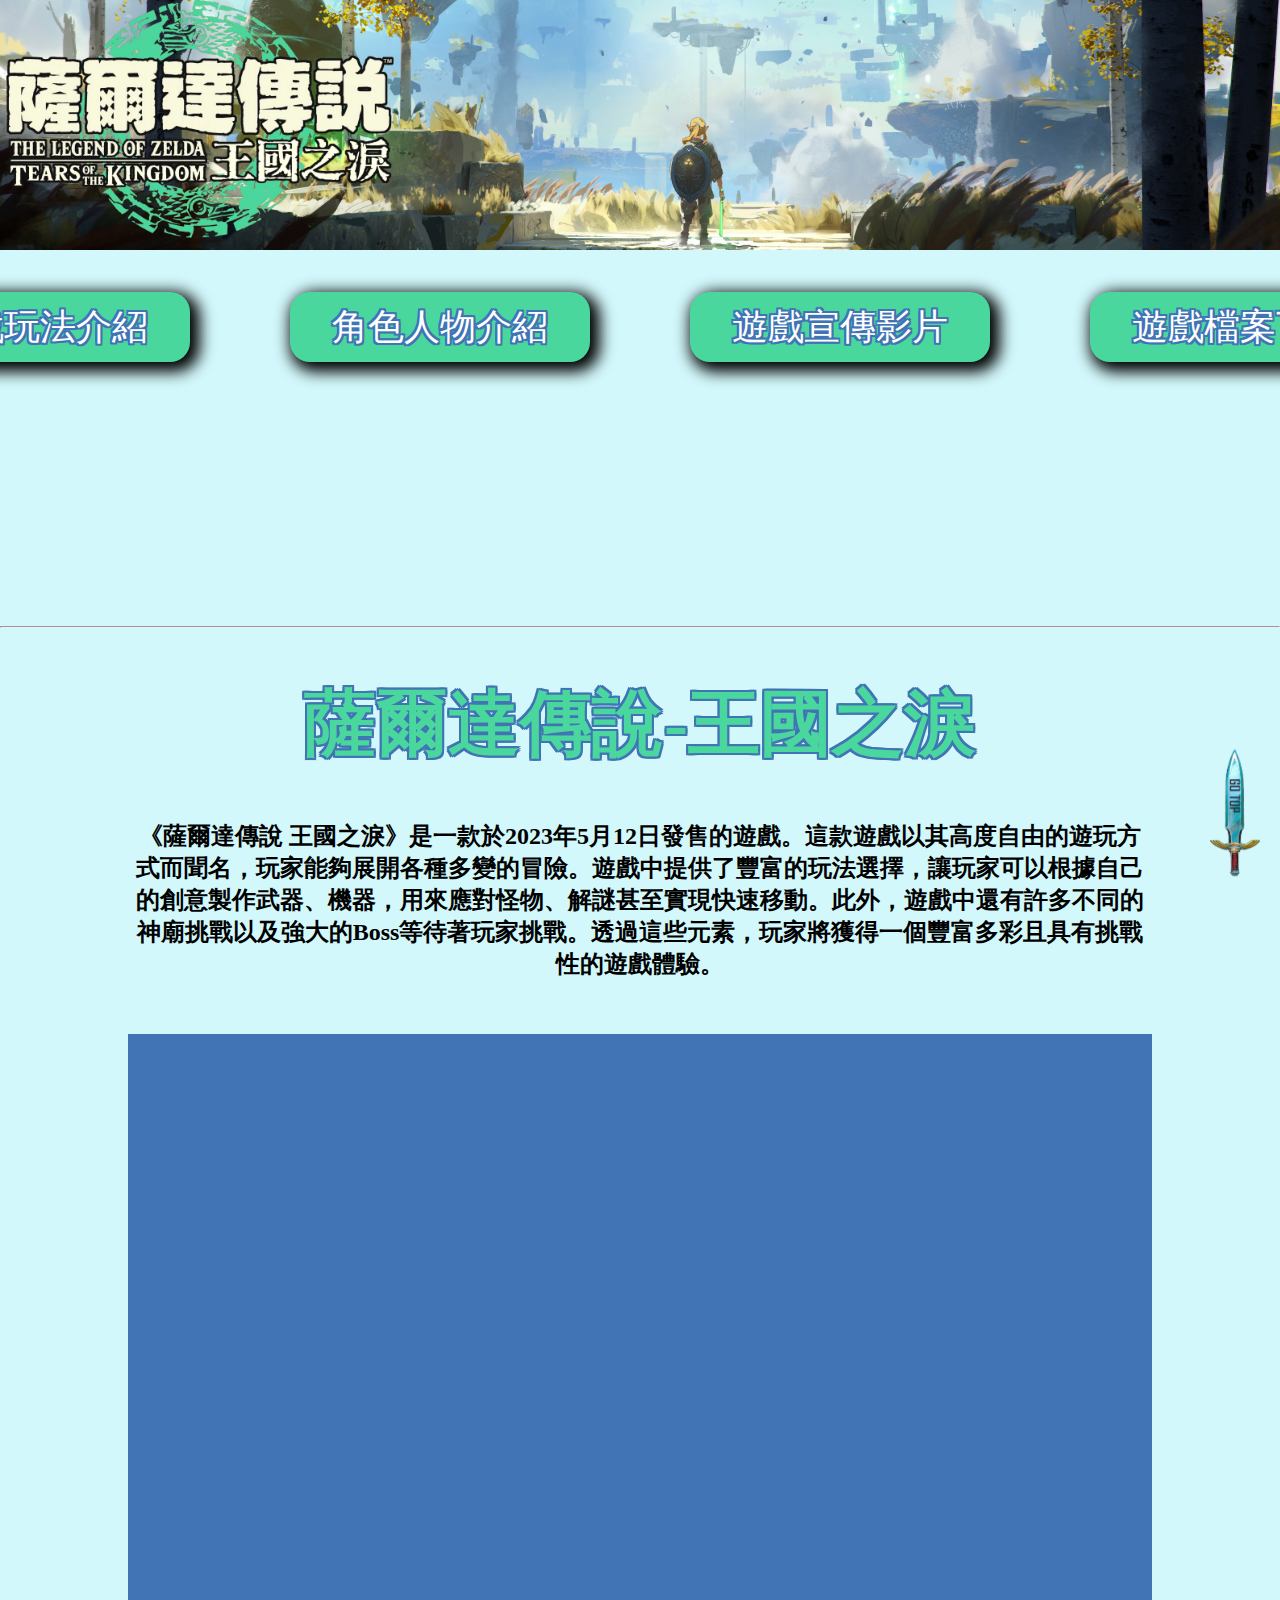
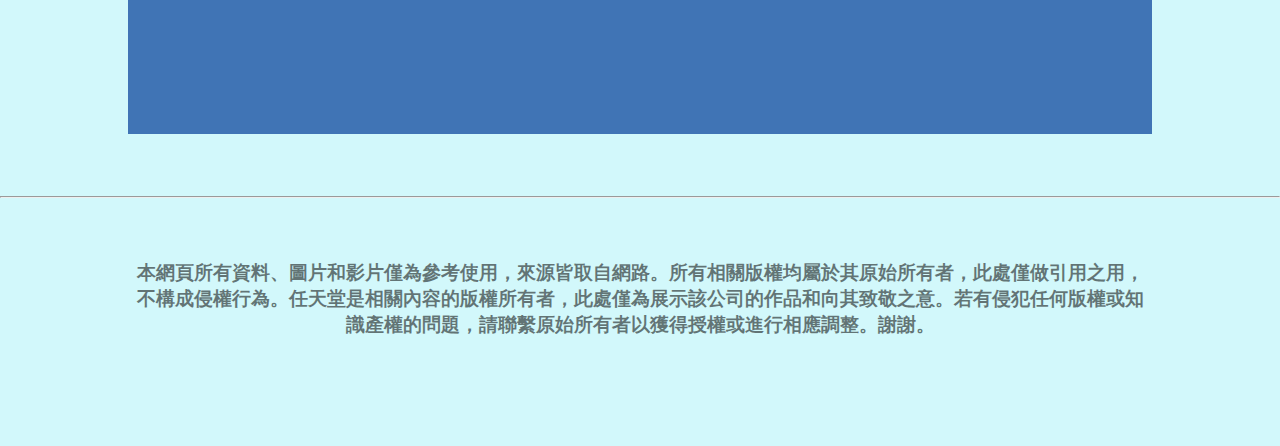
<file: index.html>
<!DOCTYPE html>
<html lang="en">

<head>
    <meta charset="UTF-8">
    <title>薩爾達傳說-王國之淚</title>
    <!-- <link rel="stylesheet" href="./_css/bootstrap.css"> -->
    <link rel="stylesheet" href="./css/allcss.css">
    <!-- <script src="./_js/bootstrap.bundle.js"></script> -->
    <style>
        body {
            background-color: rgba(149, 239, 245, 0.425);
            margin: 0px;
        }

        div>h1 {
            text-align: center;
            font-size: 72px;
            color: rgb(74, 215, 158);
            text-shadow: 2px 2px 0 #4074b5, 2px -2px 0 #4074b5, -2px 2px 0 #4074b5, -2px -2px 0 #4074b5, 2px 0px 0 #4074b5, 0px 2px 0 #4074b5, -2px 0px 0 #4074b5, 0px -2px 0 #4074b5;
        }

        iframe {
            width: 80%;
            height: 700px;
            display: block;
            margin: 0 auto;
            background-color: #4074b5;
        }

        .game-description {
            width: 80%;
            margin: 0 auto;
            text-align: center;
        }

        .game-description h2 {
            margin: 0;
        }

        .msg {
            width: 80%;
            margin: 0 auto;
            text-align: center;
            color: #00000088;
        }

        .msg h3 {
            margin: 0;
        }
    </style>

</head>

<body>
    <div id="top">
        <a href="./index.html" class="me-auto">
            <div id="index"><img src="./img/TotK_TCH_Logo.png" id="indexLogo">
        </a>
    </div>
    <div class="btn-container">
        <a href="./play.html" onmouseover="showImage(1)" onmouseout="hideImage(1)">
            <p class="btnTop">遊戲玩法介紹</p>
        </a>
        <a href="./gameNpc.html" onmouseover="showImage(2)" onmouseout="hideImage(2)">
            <p class="btnTop">角色人物介紹</p>
        </a>
        <a href="./movie.html" onmouseover="showImage(3)" onmouseout="hideImage(3)">
            <p class="btnTop">遊戲宣傳影片</p>
        </a>
        <a href="./download.html" onmouseover="showImage(4)" onmouseout="hideImage(4)">
            <p class="btnTop">遊戲檔案下載</p>
        </a>
    </div>

    <div class="btn-container">
        <img src="./img/3299_cover_image_app.png" class="btnImg1">
        <img src="./img/3299_cover_image_app.png" class="btnImg2">
        <img src="./img/3299_cover_image_app.png" class="btnImg3">
        <img src="./img/3299_cover_image_app.png" class="btnImg4">
    </div>

    <script>
        function showImage(index) {
            var imageElement = document.querySelector('.btnImg' + index);
            imageElement.style.visibility = 'visible';
        }

        function hideImage(index) {
            var imageElement = document.querySelector('.btnImg' + index);
            imageElement.style.visibility = 'hidden';
        }
    </script>
    <hr>
    <div>
        <h1>薩爾達傳說-王國之淚</h1>
    </div>
    <div class="game-description">
        <h2>《薩爾達傳說
            王國之淚》是一款於2023年5月12日發售的遊戲。這款遊戲以其高度自由的遊玩方式而聞名，玩家能夠展開各種多變的冒險。遊戲中提供了豐富的玩法選擇，讓玩家可以根據自己的創意製作武器、機器，用來應對怪物、解謎甚至實現快速移動。此外，遊戲中還有許多不同的神廟挑戰以及強大的Boss等待著玩家挑戰。透過這些元素，玩家將獲得一個豐富多彩且具有挑戰性的遊戲體驗。
        </h2>
    </div>
    <br><br><br>
    <iframe src="https://www.youtube.com/embed/Y62rvwd0uA4" title="《薩爾達傳說 王國之淚》介紹影片" frameborder="0"
        allow="accelerometer; autoplay; clipboard-write; encrypted-media; gyroscope; picture-in-picture; web-share"
        allowfullscreen></iframe>

    <br><br><br>
    <hr>
    <br><br><br>
    <div class="msg">
        <h3>本網頁所有資料、圖片和影片僅為參考使用，來源皆取自網路。所有相關版權均屬於其原始所有者，此處僅做引用之用，不構成侵權行為。任天堂是相關內容的版權所有者，此處僅為展示該公司的作品和向其致敬之意。若有侵犯任何版權或知識產權的問題，請聯繫原始所有者以獲得授權或進行相應調整。謝謝。
        </h3>
    </div>
    <br><br><br><br><br><br>
    <a href="./index.html" target="_top">
        <div id="goTop"><img src="./img/ALttP_Master_Sword_Artwork.png" id="imgTop"></div>
    </a>
    




</body>

</html>
</file>
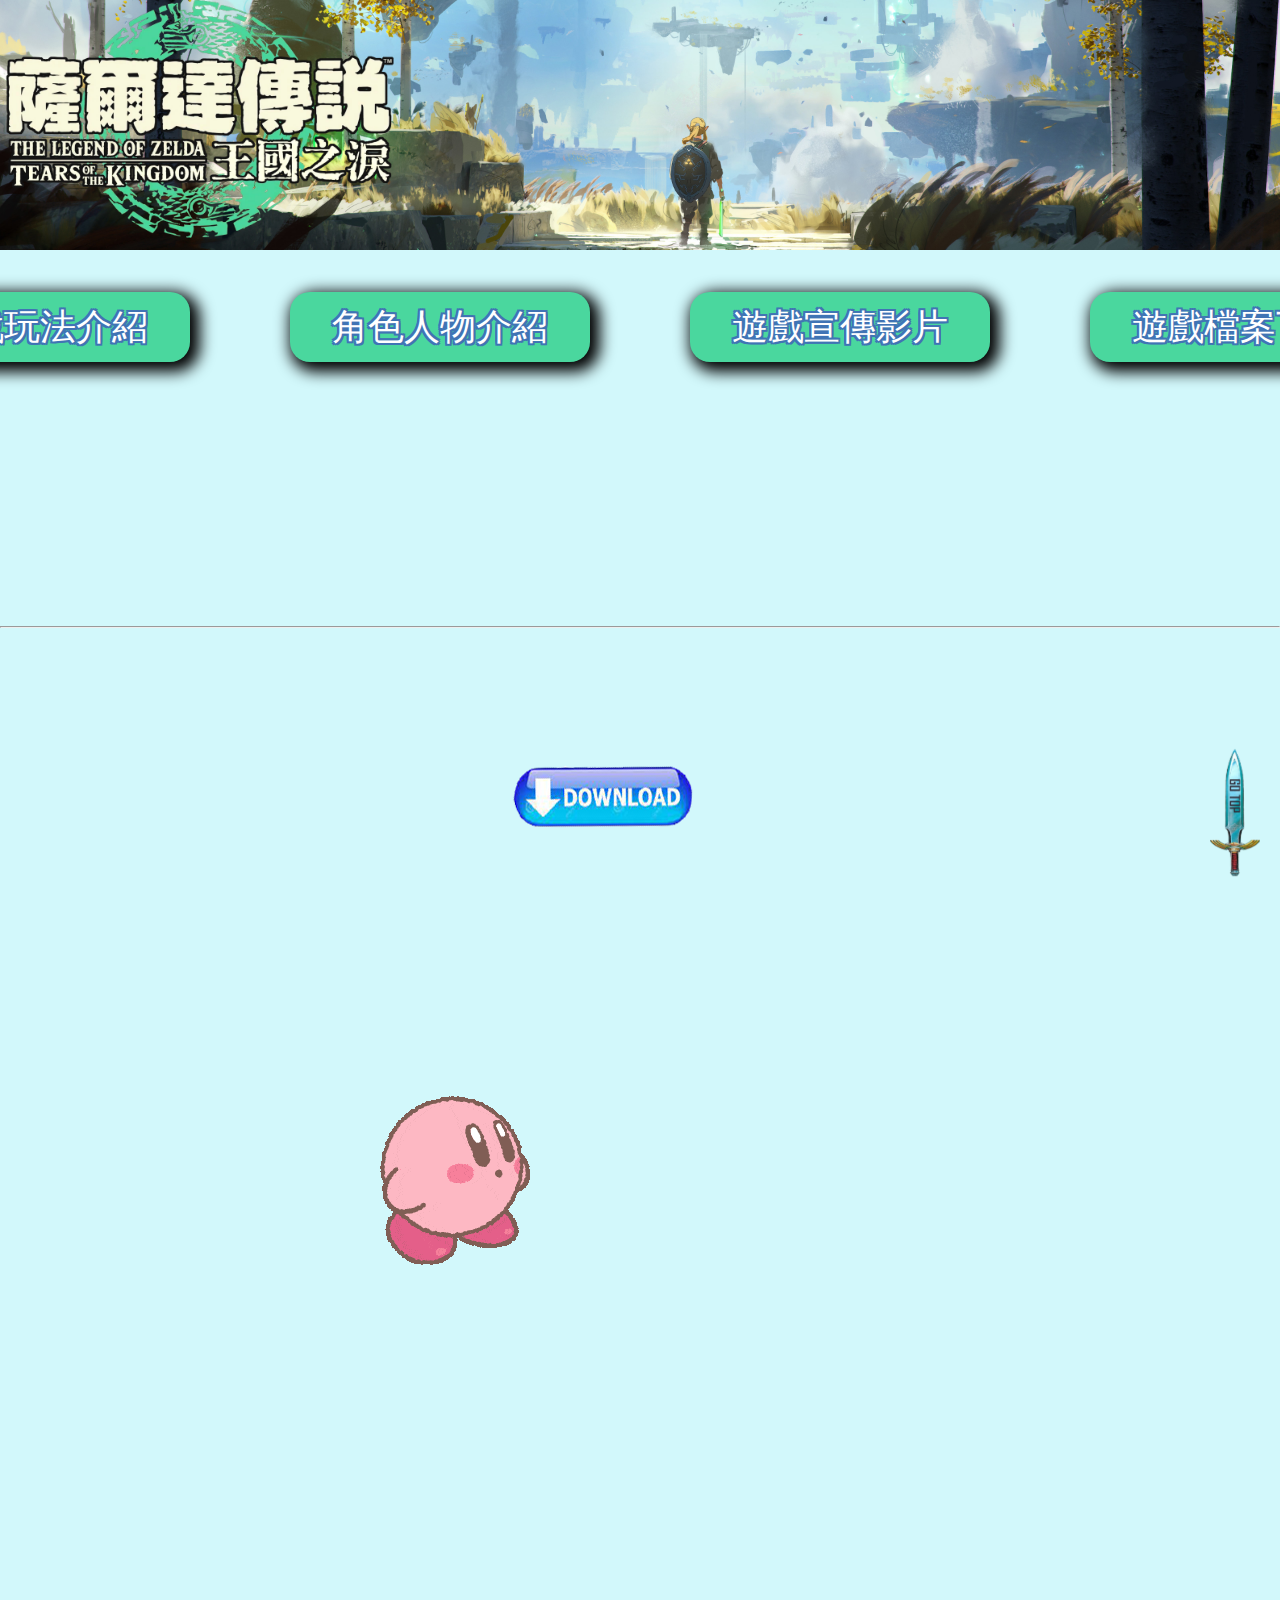
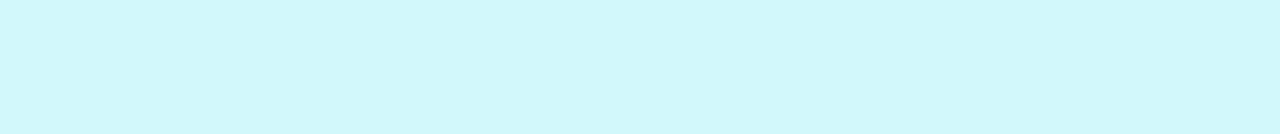
<file: download.html>
<!DOCTYPE html>
<html lang="en">

<head>
    <meta charset="UTF-8">
    <title>遊戲檔案下載</title>
    <!-- <link rel="stylesheet" href="./_css/bootstrap.css"> -->
    <link rel="stylesheet" href="./css/allcss.css">
    <!-- <script src="./_js/bootstrap.bundle.js"></script> -->
    <style>
        body {
            background-color: rgba(149, 239, 245, 0.425);
            margin: 0px;
        }

        h1 {
            text-align: center;
            font-size: 72px;
            color: red;
            text-shadow: 2px 2px 0 black, 2px -2px 0 black, -2px 2px 0 black, -2px -2px 0 black, 2px 0px 0 black, 0px 2px 0 black, -2px 0px 0 black, 0px -2px 0 black;
            visibility: hidden;
        }


        .ka {
            position: absolute;
            top: 110%;
            left: 25%;
        }

        #ka {
            visibility: visible;
        }

        #kaEet {
            visibility: hidden;
            animation-play-state: paused;
        }

        #download1 {
            position: absolute;
            top: 85%;
            left: 40%;
        }

        #download2 {
            position: absolute;
            top: 150%;
            left: 80%;
            visibility: hidden;
        }

        #download3 {
            position: absolute;
            top: 120%;
            left: 10%;
            visibility: hidden;
        }

        #ah1 {
            cursor: default;
            pointer-events: none;
        }
    </style>

</head>

<body>
    <div id="top">
        <a href="./index.html" class="me-auto">
            <div id="index"><img src="./img/TotK_TCH_Logo.png" id="indexLogo">
        </a>
    </div>
    <div class="btn-container">
        <a href="./play.html" onmouseover="showImage(1)" onmouseout="hideImage(1)">
            <p class="btnTop">遊戲玩法介紹</p>
        </a>
        <a href="./gameNpc.html" onmouseover="showImage(2)" onmouseout="hideImage(2)">
            <p class="btnTop">角色人物介紹</p>
        </a>
        <a href="./movie.html" onmouseover="showImage(3)" onmouseout="hideImage(3)">
            <p class="btnTop">遊戲宣傳影片</p>
        </a>
        <a href="./download.html" onmouseover="showImage(4)" onmouseout="hideImage(4)">
            <p class="btnTop">遊戲檔案下載</p>
        </a>
    </div>

    <div class="btn-container">
        <img src="./img/3299_cover_image_app.png" class="btnImg1">
        <img src="./img/3299_cover_image_app.png" class="btnImg2">
        <img src="./img/3299_cover_image_app.png" class="btnImg3">
        <img src="./img/3299_cover_image_app.png" class="btnImg4">
    </div>

    <script>
        function showImage(index) {
            var imageElement = document.querySelector('.btnImg' + index);
            imageElement.style.visibility = 'visible';
        }

        function hideImage(index) {
            var imageElement = document.querySelector('.btnImg' + index);
            imageElement.style.visibility = 'hidden';
        }
    </script>
    <hr>
    <div>
        <br><br><br><br><br>
        <a href="https://www.nintendo.com.hk/zelda/totk/index.html" id="ah1">
            <h1 class="hidden-heading">請支持正版遊戲 不要下載來源不明的遊戲連結</h1>
        </a>
        <br><br><br><br><br>
        <br><br><br><br><br>
        <br><br><br><br><br>
        <br><br><br><br><br>
        <br><br><br><br><br>
        <br><br><br><br><br>
        <br><br><br><br><br>
        <br><br><br><br><br>
        <img src="./img/download.png" id="download1" onclick="showDownload2()">
        <img src="./img/download.png" id="download2" onclick="showDownload3()">
        <img src="./img/download.png" id="download3" onclick="showkaEet()">
        <img src="./img/ka.png" class="ka" id="ka">
        <img src="./img/ezgif.com-gif-maker.gif" class="ka" id="kaEet">


    </div>
    <a href="./movie.html" target="_top">
        <div id="goTop"><img src="./img/ALttP_Master_Sword_Artwork.png" id="imgTop"></div>
    </a>
    <script>
        function showDownload2() {
            var download2Element = document.getElementById('download2');
            download2Element.style.visibility = 'visible';

            var download1Element = document.getElementById('download1');
            download1Element.style.visibility = 'hidden';
        }

        function showDownload3() {
            var download3Element = document.getElementById('download3');
            download3Element.style.visibility = 'visible';

            var download2Element = document.getElementById('download2');
            download2Element.style.visibility = 'hidden';
        }
        function showkaEet() {
            var download3Element = document.getElementById('kaEet');
            download3Element.style.visibility = 'visible';
            download3Element.style.animationPlayState = 'running';

            var download3Element = document.getElementById('download3');
            download3Element.style.visibility = 'hidden';

            var kaElement = document.getElementById('ka');
            kaElement.style.visibility = 'hidden';

            setTimeout(function () {
                var headingElement = document.querySelector('.hidden-heading');
                headingElement.style.visibility = 'visible';

                var kaElement = document.getElementById('ah1');
                kaElement.style.cursor = 'pointer';
                
                var kaElement = document.getElementById('ah1');
                kaElement.style.pointerEvents = 'auto';
            }, 1500);
        }
    </script>





</body>

</html>
</file>
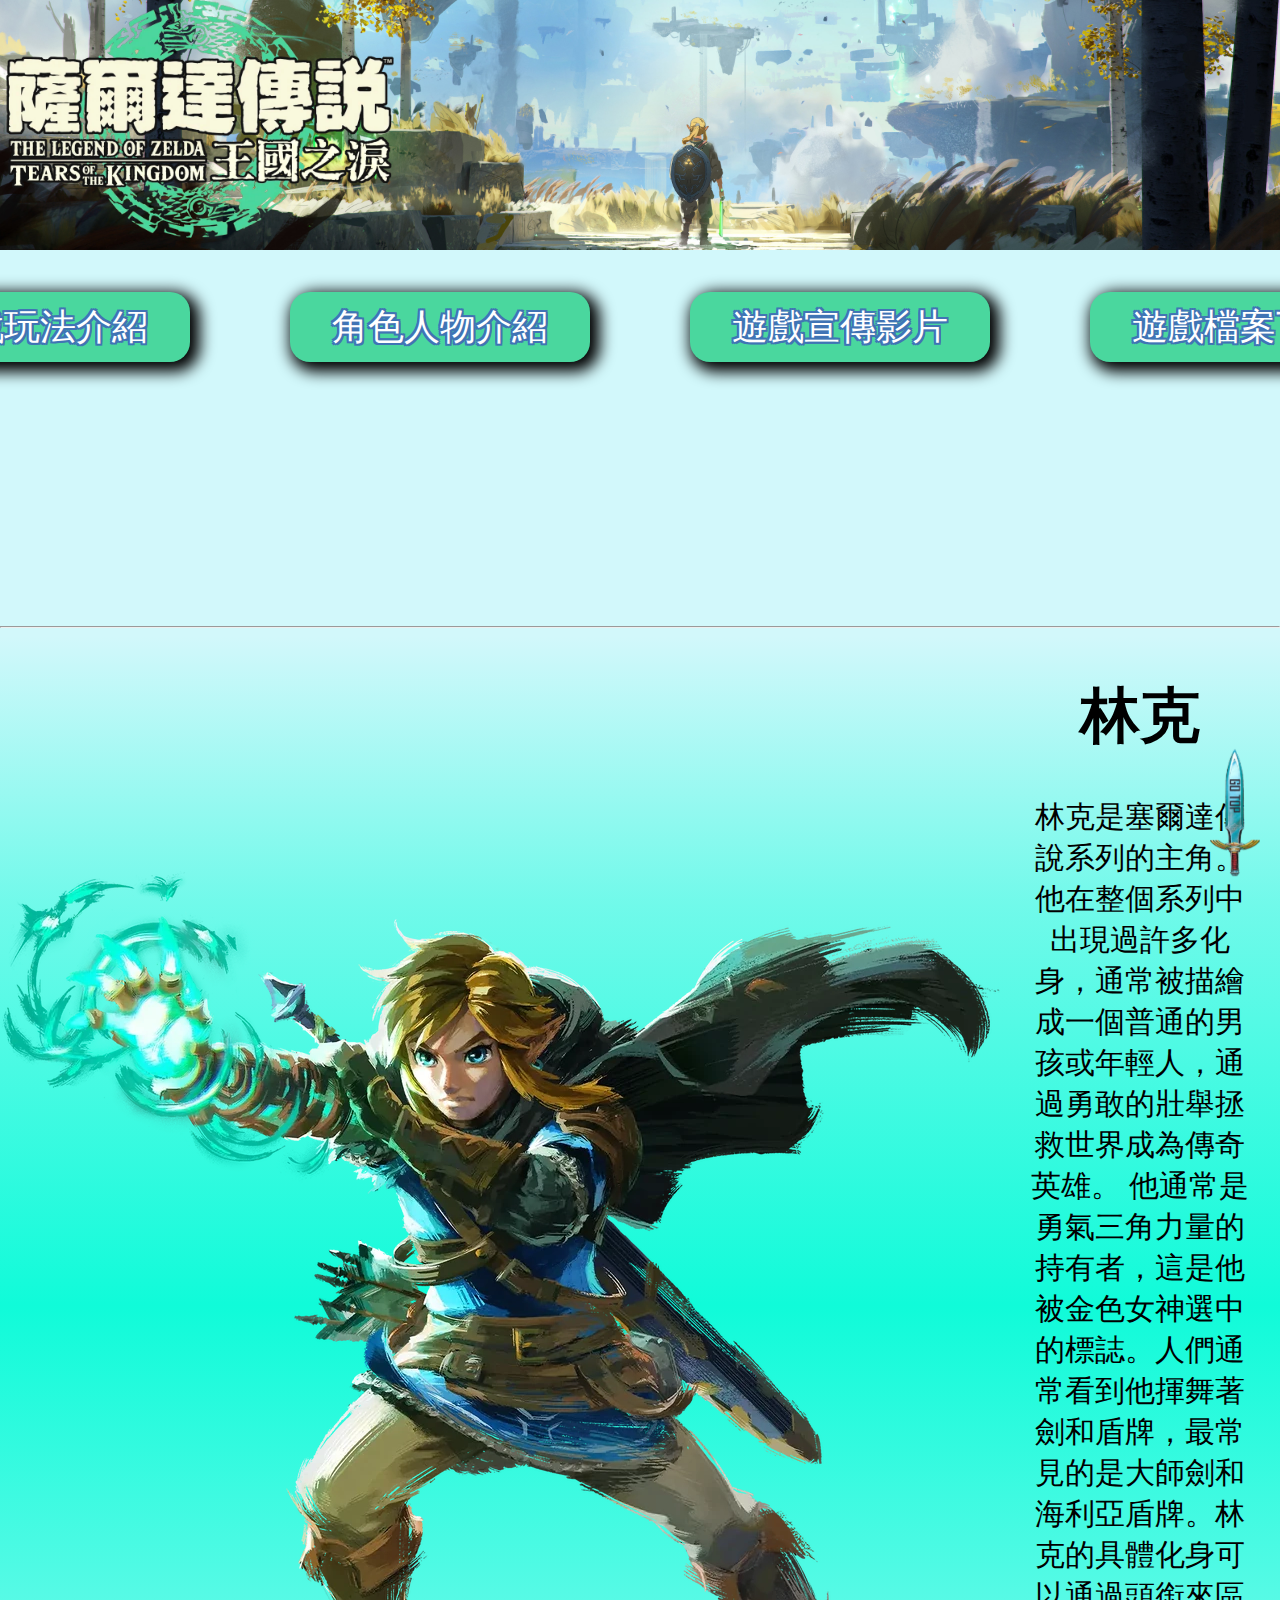
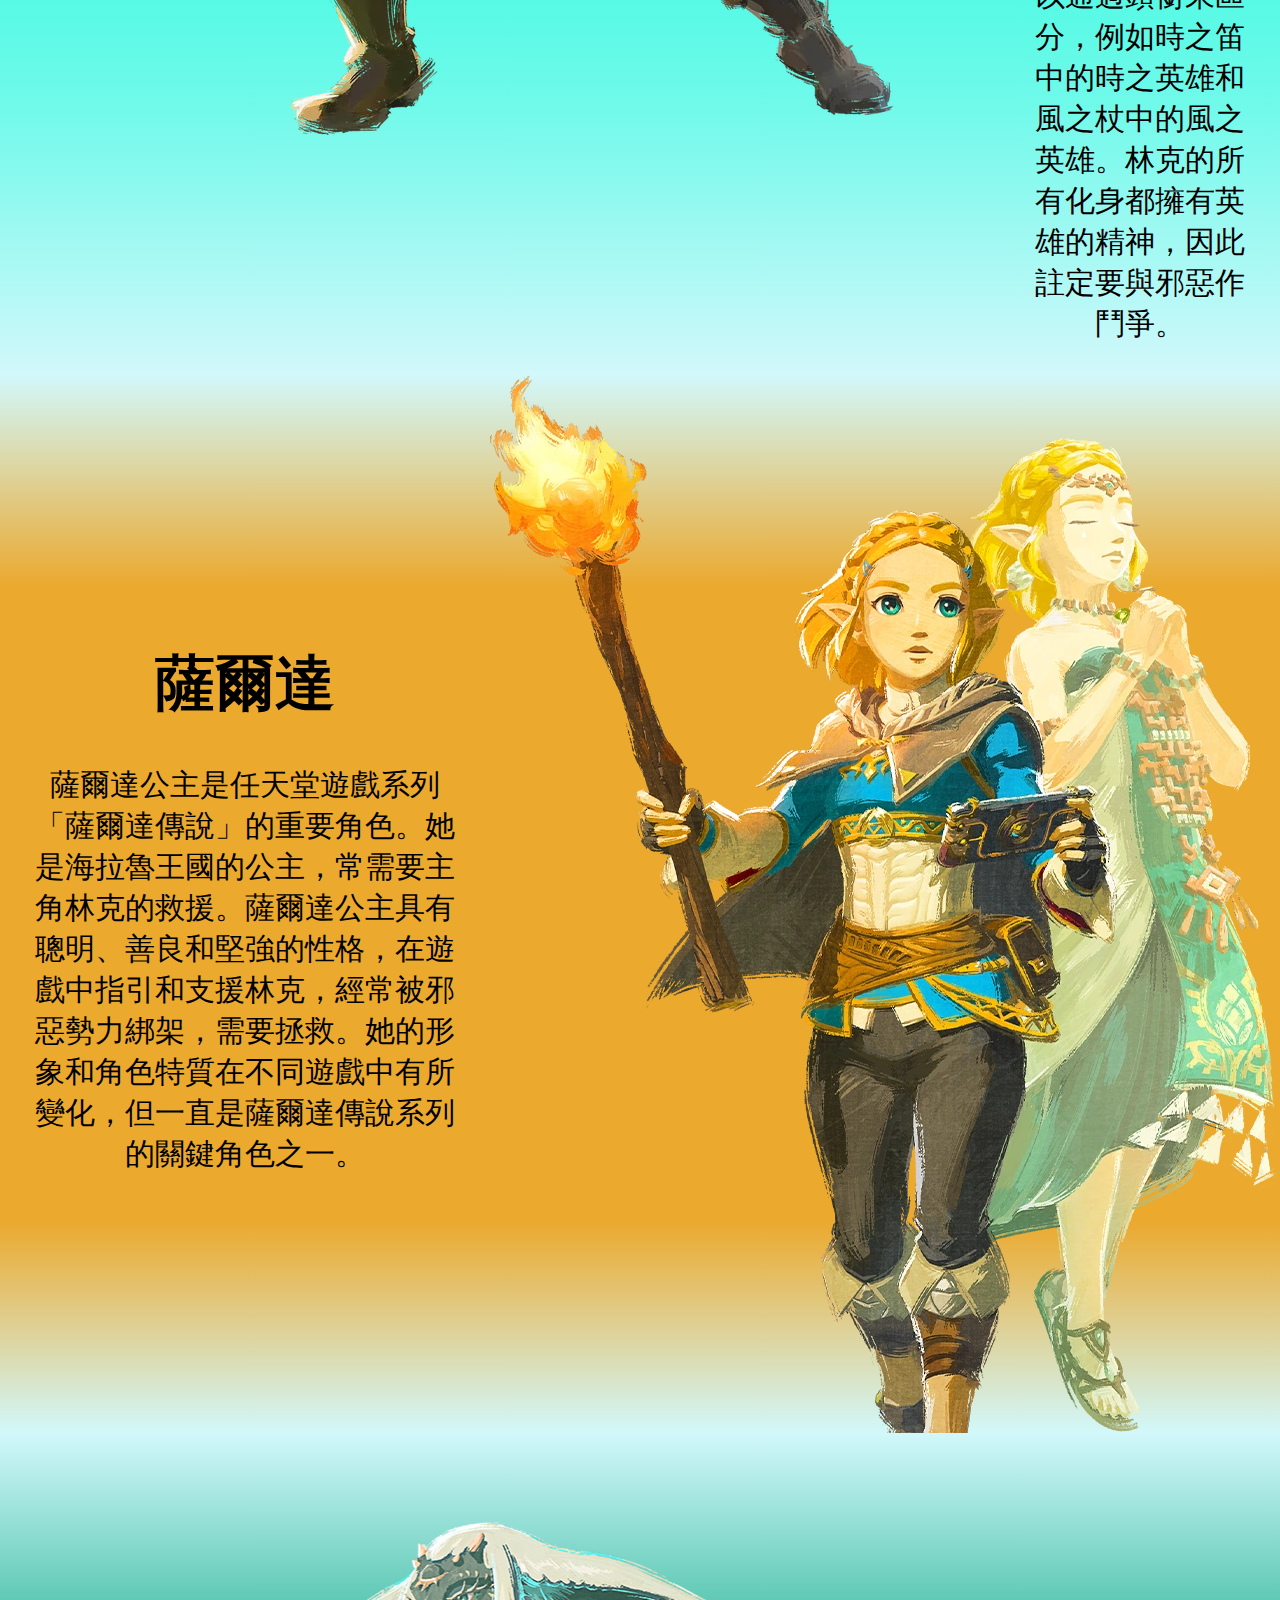
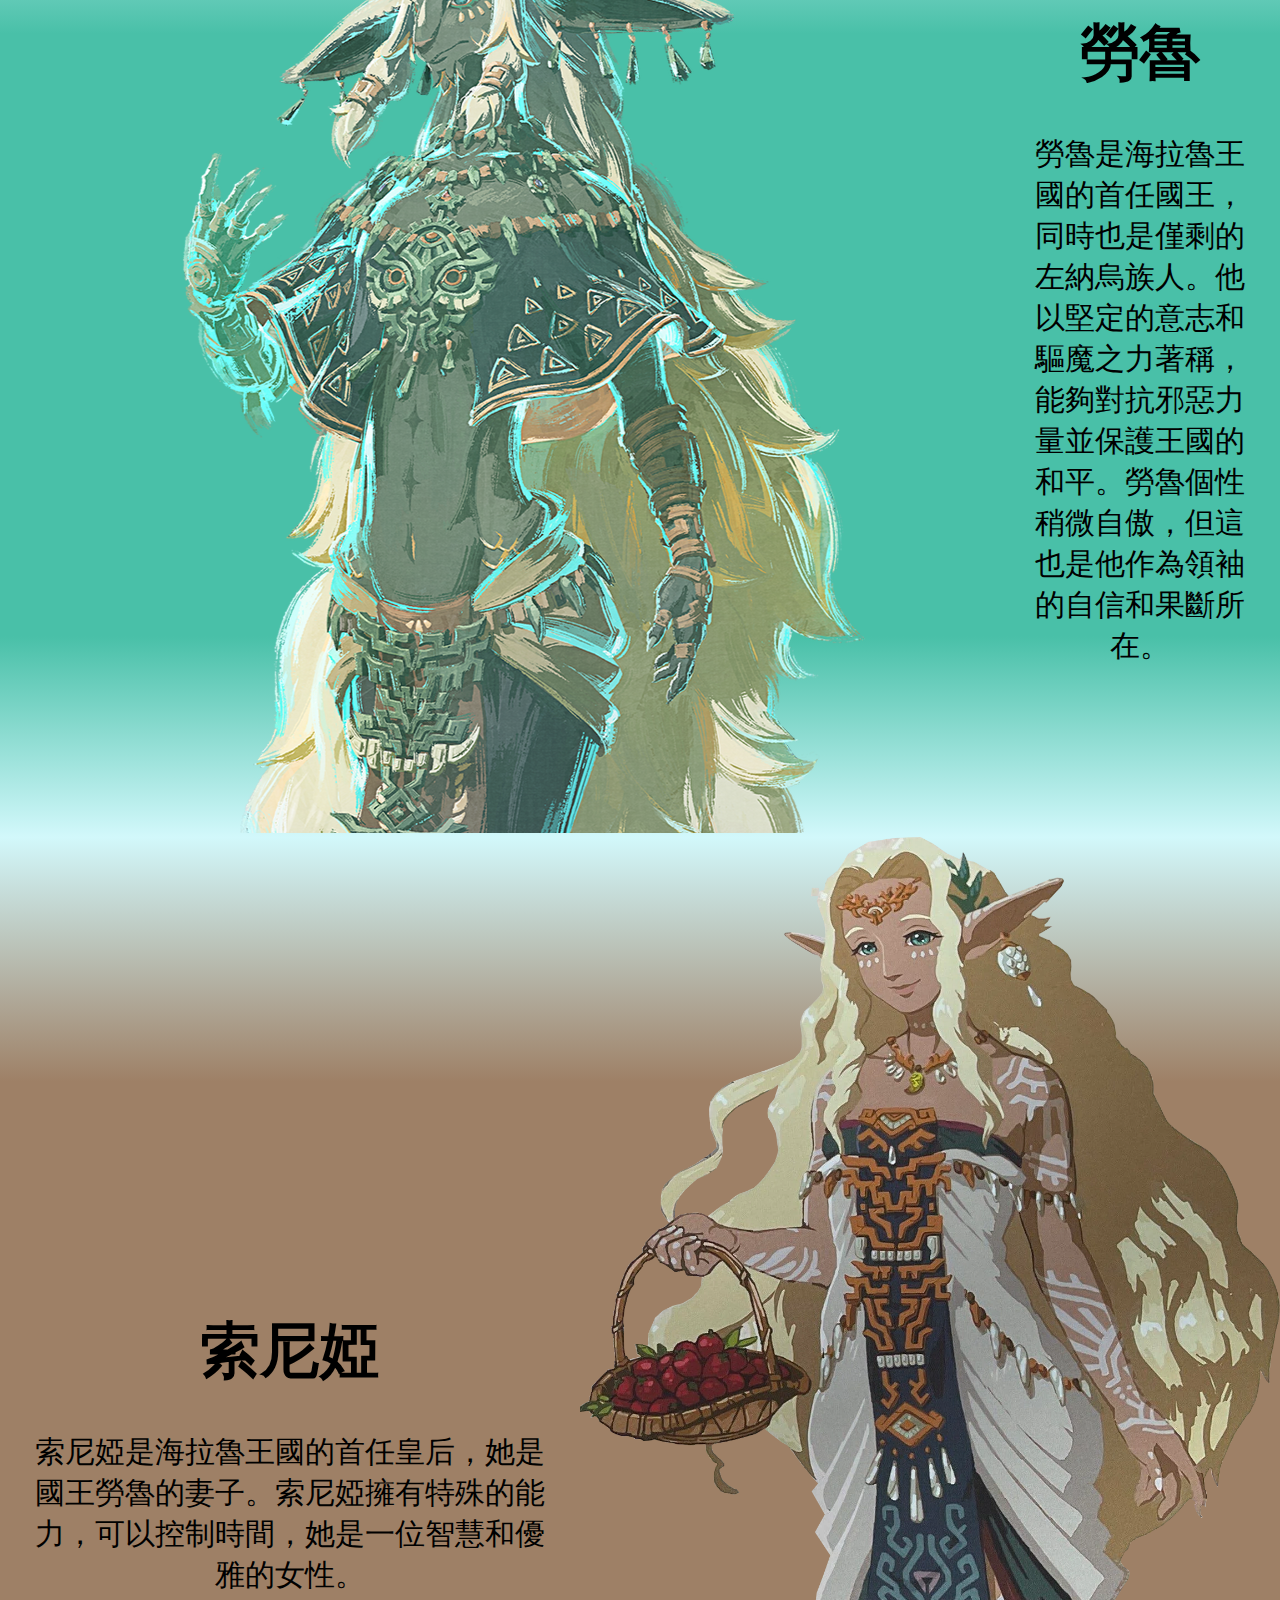
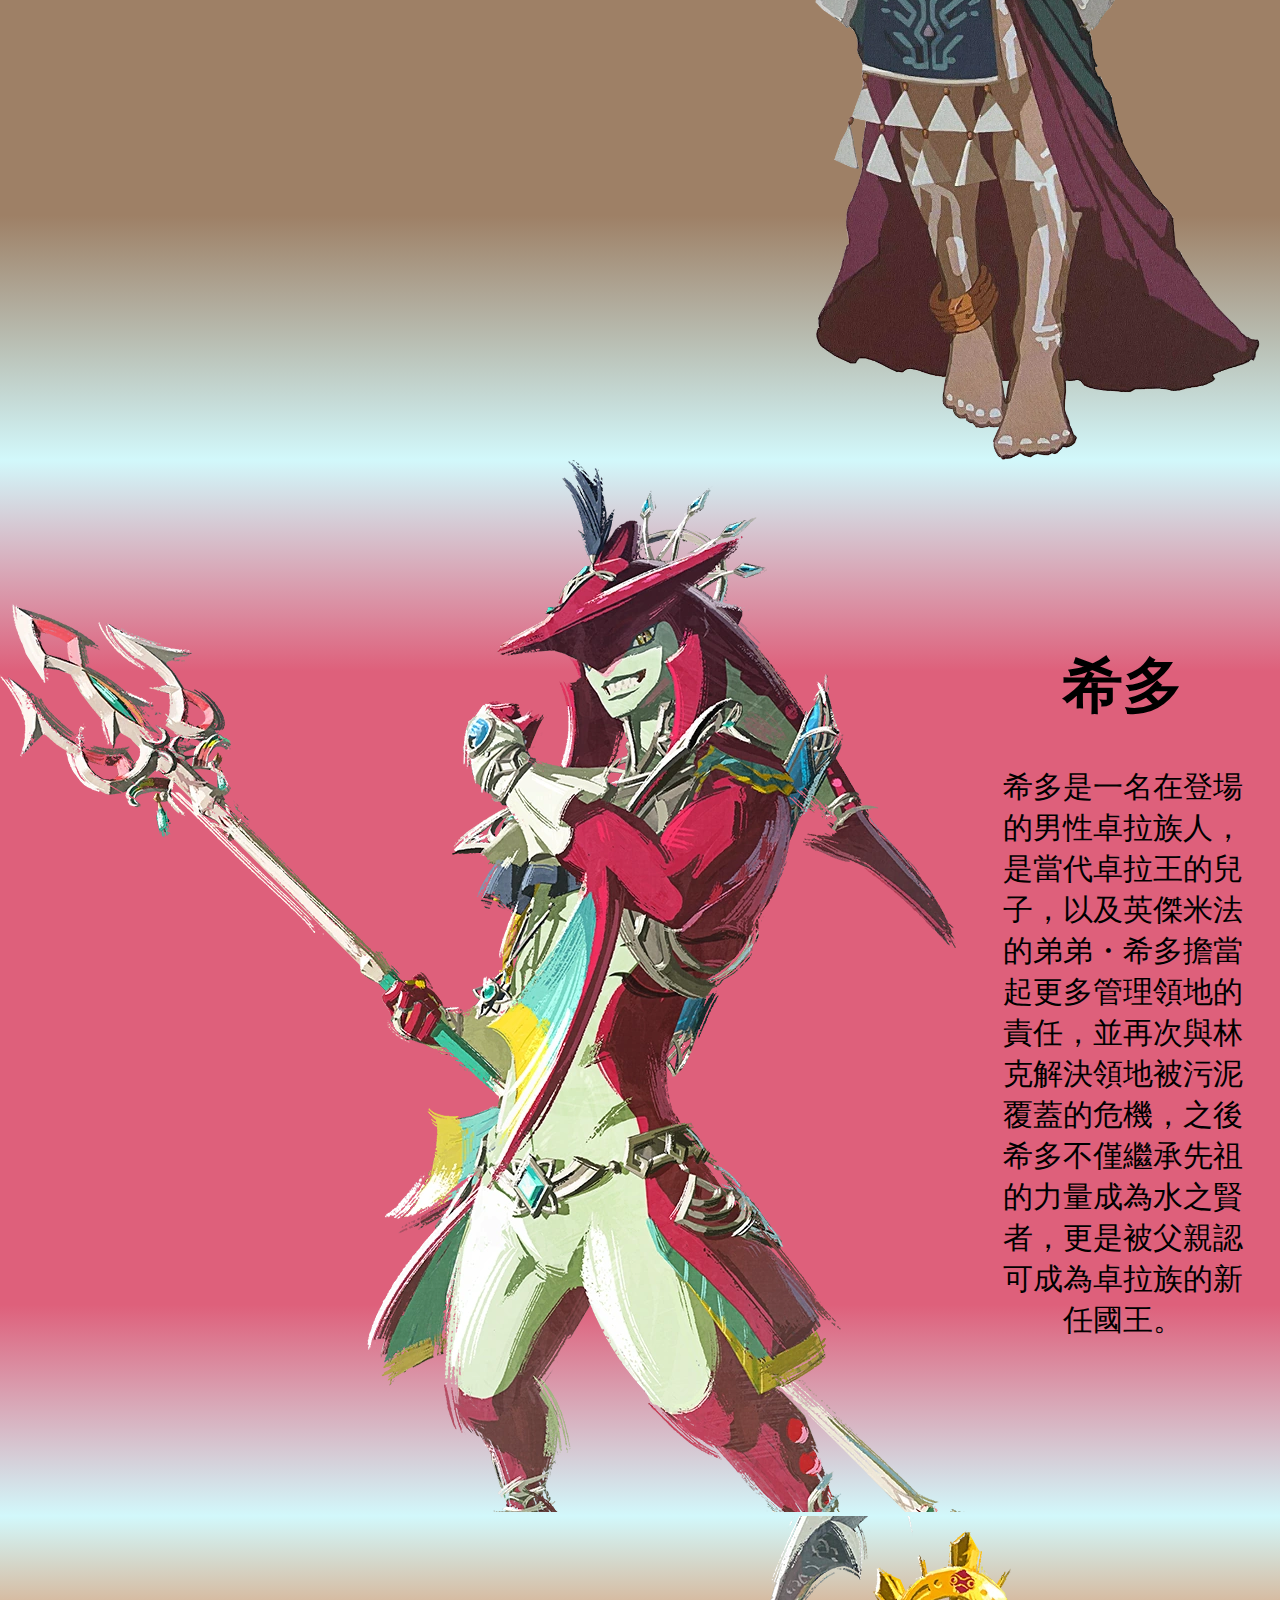
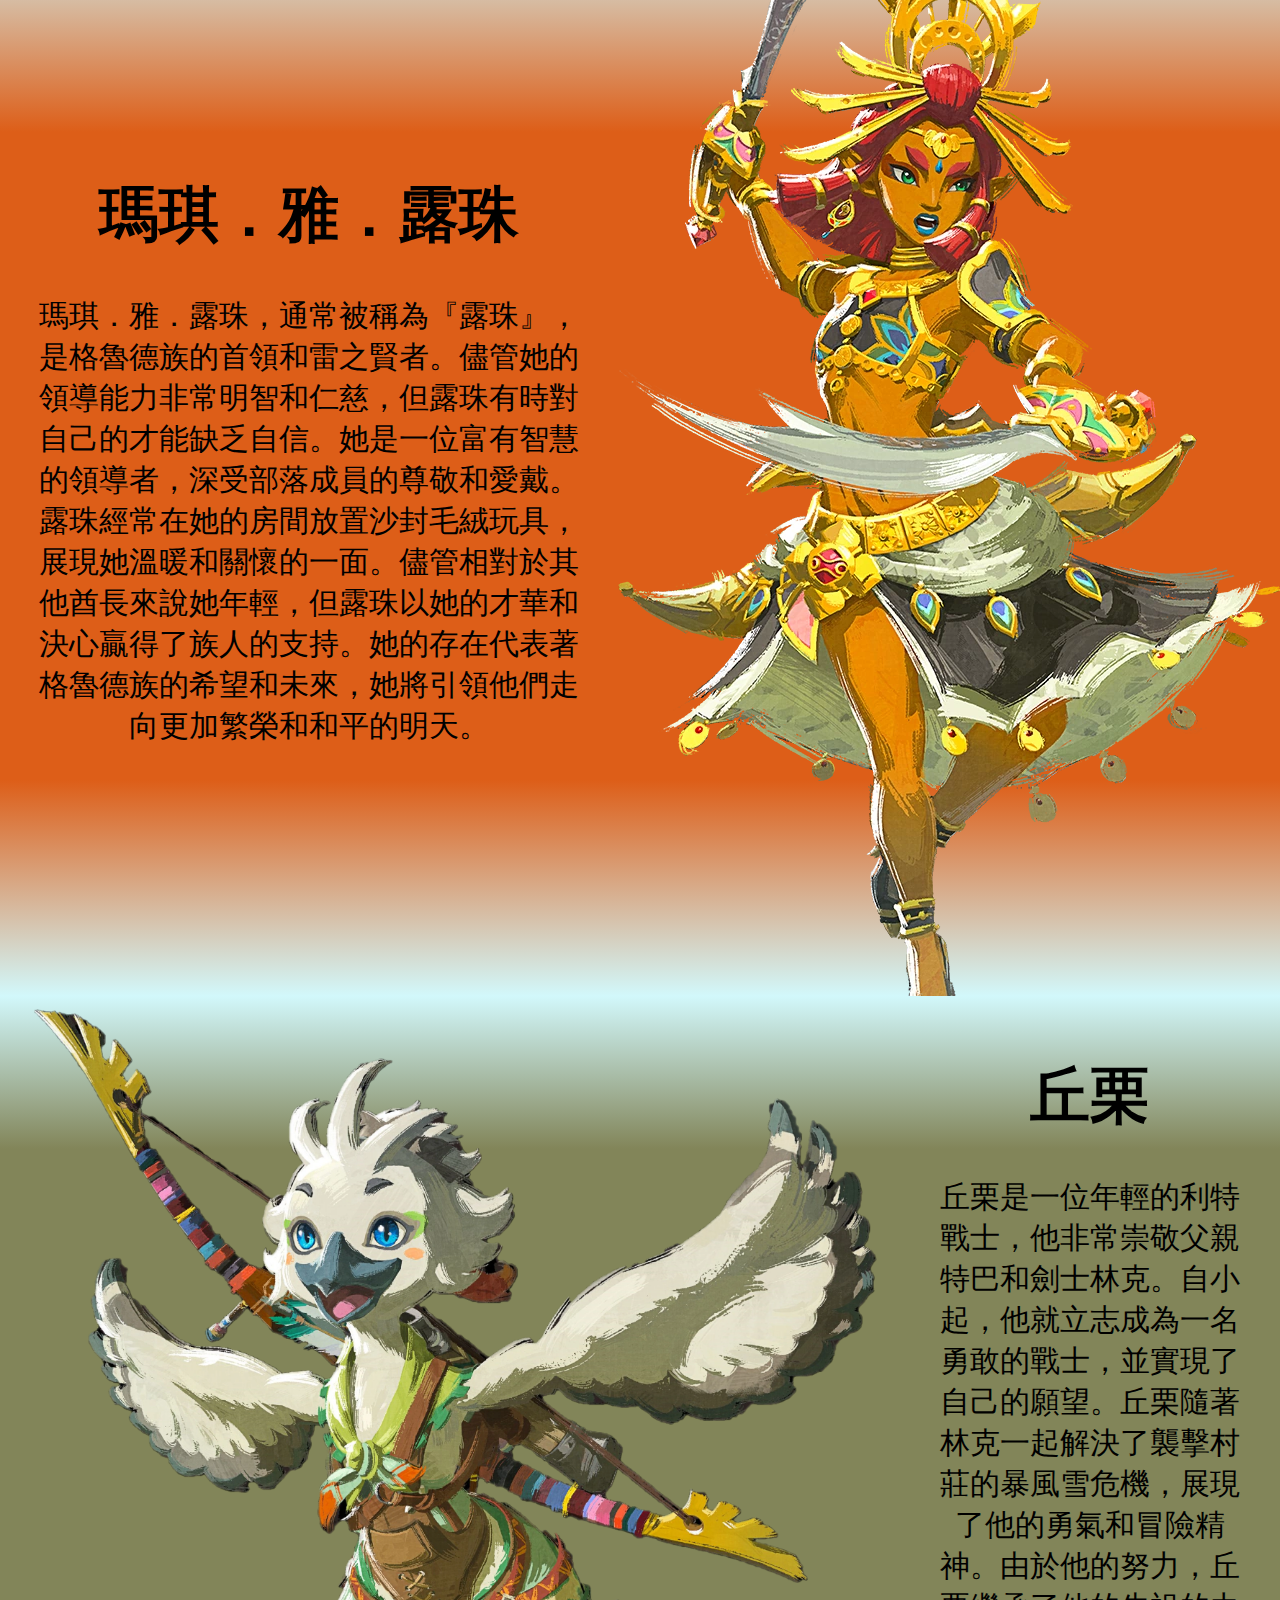
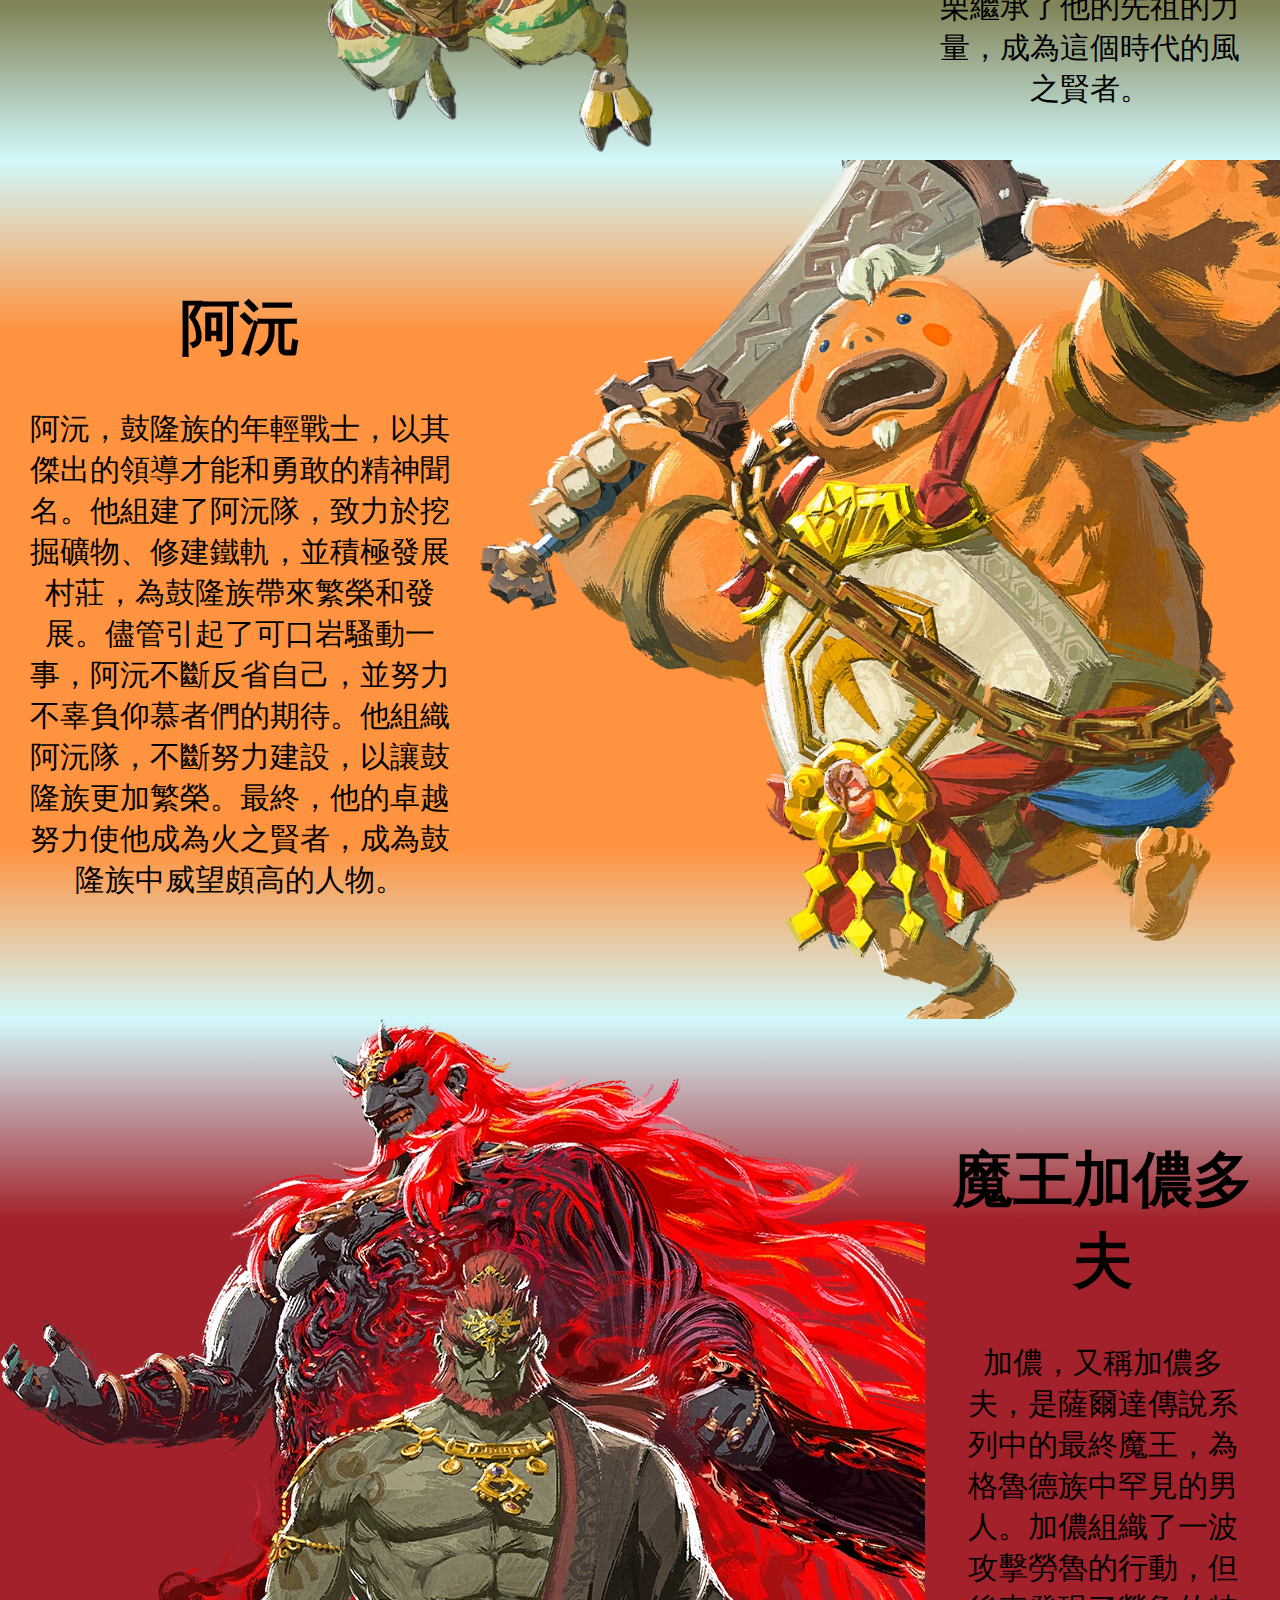
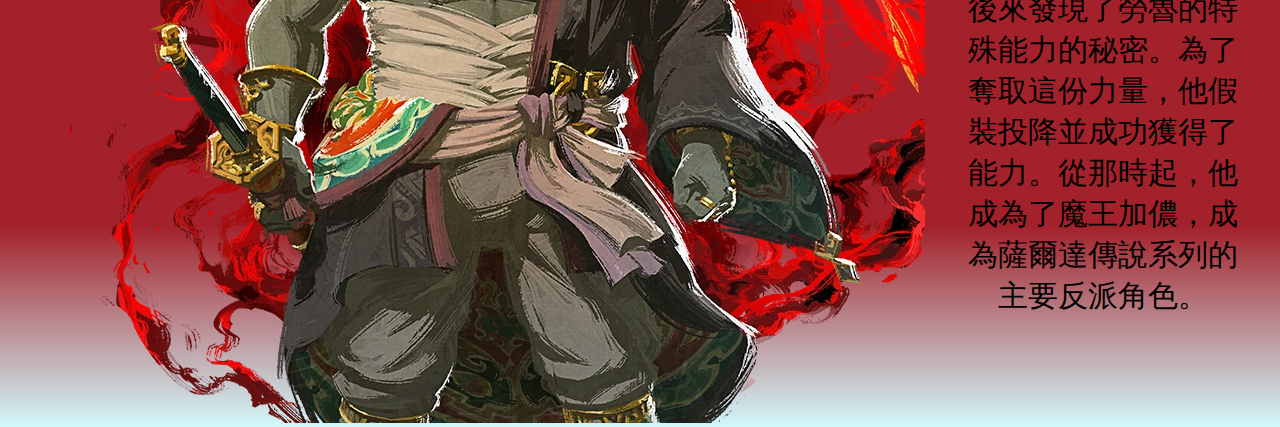
<file: gameNpc.html>
<!DOCTYPE html>
<html lang="en">

<head>
    <meta charset="UTF-8">
    <title>角色人物介紹</title>
    <!-- <link rel="stylesheet" href="./_css/bootstrap.css"> -->
    <link rel="stylesheet" href="./css/allcss.css">
    <!-- <script src="./_js/bootstrap.bundle.js"></script> -->
    <style>
        body {
            background-color: rgba(149, 239, 245, 0.425);
            margin: 0px;
        }

        .imgLeft {
            margin-left: auto;
        }

        .imgRight {
            margin-left: auto;
        }

        .container {
            display: flex;
            align-items: center;
            justify-content: center;
        }

        .divLink {
            background: rgb(255, 255, 255);
            background: linear-gradient(0deg, rgba(255, 255, 255, 0) 0%, rgba(16, 251, 217, 0.5) 20%, rgba(16, 251, 217, 1) 50%, rgba(16, 251, 217, 0.5) 80%, rgba(255, 255, 255, 0) 100%);
        }

        .divZelda {
            background: rgb(255, 255, 255);
            background: linear-gradient(0deg, rgba(255, 255, 255, 0) 0%, rgba(235, 169, 46, 1) 20%, rgba(235, 169, 46, 1) 50%, rgba(235, 169, 46, 1) 80%, rgba(255, 255, 255, 0) 100%);
        }

        .divKing {
            background: rgb(255, 255, 255);
            background: linear-gradient(0deg, rgba(255, 255, 255, 0) 0%, rgba(73, 192, 168, 1) 20%, rgba(73, 192, 168, 1) 50%, rgba(73, 192, 168, 1) 80%, rgba(255, 255, 255, 0) 100%);
        }

        .divQueen {
            background: rgb(255, 255, 255);
            background: linear-gradient(0deg, rgba(255, 255, 255, 0) 0%, rgba(158, 128, 102, 1) 20%, rgba(158, 128, 102, 1) 50%, rgba(158, 128, 102, 1) 80%, rgba(255, 255, 255, 0) 100%);
        }

        .divSidon {
            background: rgb(255, 255, 255);
            background: linear-gradient(0deg, rgba(255, 255, 255, 0) 0%, rgba(222, 96, 123, 1) 20%, rgba(222, 96, 123, 1) 50%, rgba(222, 96, 123, 1) 80%, rgba(255, 255, 255, 0) 100%);
        }

        .divRiju {
            background: rgb(255, 255, 255);
            background: linear-gradient(0deg, rgba(255, 255, 255, 0) 0%, rgba(221, 94, 24, 1) 20%, rgba(221, 94, 24, 1) 50%, rgba(221, 94, 24, 1) 80%, rgba(255, 255, 255, 0) 100%);
        }

        .divTulin {
            background: rgb(255, 255, 255);
            background: linear-gradient(0deg, rgba(255, 255, 255, 0) 0%, rgba(130, 133, 89, 1) 20%, rgba(130, 133, 89, 1) 50%, rgba(130, 133, 89, 1) 80%, rgba(255, 255, 255, 0) 100%);
        }

        .divYunobo {
            background: rgb(255, 255, 255);
            background: linear-gradient(0deg, rgba(255, 255, 255, 0) 0%, rgba(255, 147, 63, 1) 20%, rgba(255, 147, 63, 1) 50%, rgba(255, 147, 63, 1) 80%, rgba(255, 255, 255, 0) 100%);
        }

        .divGanondorf {
            background: rgb(255, 255, 255);
            background: linear-gradient(0deg, rgba(255, 255, 255, 0) 0%, rgba(163, 33, 42, 1) 20%, rgba(163, 33, 42, 1) 50%, rgba(163, 33, 42, 1) 80%, rgba(255, 255, 255, 0) 100%);
        }

        .text {
            text-align: center;
        }

        h1 {
            font-size: 60px;
        }

        p {
            font-size: 30px;
            font-family: "標楷體", Arial, sans-serif;
            margin: 30px;
        }

        .divRight {
            flex-grow: 1;
        }

        .divLight {
            flex-grow: 1;
        }
    </style>

</head>

<body>
    <div id="top">
        <a href="./index.html" class="me-auto">
            <div id="index"><img src="./img/TotK_TCH_Logo.png" id="indexLogo">
        </a>
    </div>
    <div class="btn-container">
        <a href="./play.html" onmouseover="showImage(1)" onmouseout="hideImage(1)">
            <p class="btnTop">遊戲玩法介紹</p>
        </a>
        <a href="./gameNpc.html" onmouseover="showImage(2)" onmouseout="hideImage(2)">
            <p class="btnTop">角色人物介紹</p>
        </a>
        <a href="./movie.html" onmouseover="showImage(3)" onmouseout="hideImage(3)">
            <p class="btnTop">遊戲宣傳影片</p>
        </a>
        <a href="./download.html" onmouseover="showImage(4)" onmouseout="hideImage(4)">
            <p class="btnTop">遊戲檔案下載</p>
        </a>
    </div>

    <div class="btn-container">
        <img src="./img/3299_cover_image_app.png" class="btnImg1">
        <img src="./img/3299_cover_image_app.png" class="btnImg2">
        <img src="./img/3299_cover_image_app.png" class="btnImg3">
        <img src="./img/3299_cover_image_app.png" class="btnImg4">
    </div>

    <script>
        function showImage(index) {
            var imageElement = document.querySelector('.btnImg' + index);
            imageElement.style.visibility = 'visible';
        }

        function hideImage(index) {
            var imageElement = document.querySelector('.btnImg' + index);
            imageElement.style.visibility = 'hidden';
        }
    </script>
    <hr>
    <div class="container divLink">
        <div>
            <img class="imgLeft" src="./img/ToK_Link_Artwork.png">
        </div>
        <div>
            <h1 class="text">林克</h1>
            <p class="text">林克是塞爾達傳說系列的主角。他在整個系列中出現過許多化身，通常被描繪成一個普通的男孩或年輕人，通過勇敢的壯舉拯救世界成為傳奇英雄。
                他通常是勇氣三角力量的持有者，這是他被金色女神選中的標誌。人們通常看到他揮舞著劍和盾牌，最常見的是大師劍和海利亞盾牌。林克的具體化身可以通過頭銜來區分，例如時之笛中的時之英雄和風之杖中的風之英雄。林克的所有化身都擁有英雄的精神，因此註定要與邪惡作鬥爭。
            </p>
        </div>
    </div>
    <div class="container divZelda">
        <div class="divRight">
            <h1 class="text">薩爾達</h1>
            <p class="text">
                薩爾達公主是任天堂遊戲系列「薩爾達傳說」的重要角色。她是海拉魯王國的公主，常需要主角林克的救援。薩爾達公主具有聰明、善良和堅強的性格，在遊戲中指引和支援林克，經常被邪惡勢力綁架，需要拯救。她的形象和角色特質在不同遊戲中有所變化，但一直是薩爾達傳說系列的關鍵角色之一。
            </p>
        </div>
        <img class="imgRight" src="./img/Zelda_sage.png">
    </div>
    <div class="container divKing">
        <div class="divLight">
            <img class="imgLeft" src="./img/King_Rauru_Extracted.png">
        </div>
        <div class="divRight">
            <h1 class="text">勞魯</h1>
            <p class="text">
                勞魯是海拉魯王國的首任國王，同時也是僅剩的左納烏族人。他以堅定的意志和驅魔之力著稱，能夠對抗邪惡力量並保護王國的和平。勞魯個性稍微自傲，但這也是他作為領袖的自信和果斷所在。
            </p>
        </div>
    </div>
    <div class="container divQueen">
        <div class="divRight">
            <h1 class="text">索尼婭</h1>
            <p class="text">
                索尼婭是海拉魯王國的首任皇后，她是國王勞魯的妻子。索尼婭擁有特殊的能力，可以控制時間，她是一位智慧和優雅的女性。
            </p>
        </div>
        <img style="width: 700px;;" class="imgRight" src="./img/TotK_Queen_Sonia_Artwork.png">
    </div>
    <div class="container divSidon">
        <div class="divLight">
            <img class="imgLeft" src="./img/Sidon_Sage.png">
        </div>
        <div class="divRight">
            <h1 class="text">希多</h1>
            <p class="text">
                希多是一名在登場的男性卓拉族人，是當代卓拉王的兒子，以及英傑米法的弟弟・希多擔當起更多管理領地的責任，並再次與林克解決領地被污泥覆蓋的危機，之後希多不僅繼承先祖的力量成為水之賢者，更是被父親認可成為卓拉族的新任國王。
            </p>
        </div>
    </div>
    <div class="container divRiju">
        <div class="divRight">
            <h1 class="text">瑪琪．雅．露珠</h1>
            <p class="text">
                瑪琪．雅．露珠，通常被稱為『露珠』，是格魯德族的首領和雷之賢者。儘管她的領導能力非常明智和仁慈，但露珠有時對自己的才能缺乏自信。她是一位富有智慧的領導者，深受部落成員的尊敬和愛戴。露珠經常在她的房間放置沙封毛絨玩具，展現她溫暖和關懷的一面。儘管相對於其他酋長來說她年輕，但露珠以她的才華和決心贏得了族人的支持。她的存在代表著格魯德族的希望和未來，她將引領他們走向更加繁榮和和平的明天。
            </p>
        </div class="divLight">
        <img class="imgRight" src="./img/Riju_Sage.png">
    </div>
    <div class="container divTulin">
        <div>
            <img style=" width:900px;" class="imgLeft" src="./img/Tulin_Sage.png">
        </div>
        <div class="divRight">
            <h1 class="text">丘栗</h1>
            <p class="text">
                丘栗是一位年輕的利特戰士，他非常崇敬父親特巴和劍士林克。自小起，他就立志成為一名勇敢的戰士，並實現了自己的願望。丘栗隨著林克一起解決了襲擊村莊的暴風雪危機，展現了他的勇氣和冒險精神。由於他的努力，丘栗繼承了他的先祖的力量，成為這個時代的風之賢者。
            </p>
        </div>
    </div>
    <div class="container divYunobo">
        <div class="divRight">
            <h1 class="text">阿沅</h1>
            <p class="text">
                阿沅，鼓隆族的年輕戰士，以其傑出的領導才能和勇敢的精神聞名。他組建了阿沅隊，致力於挖掘礦物、修建鐵軌，並積極發展村莊，為鼓隆族帶來繁榮和發展。儘管引起了可口岩騷動一事，阿沅不斷反省自己，並努力不辜負仰慕者們的期待。他組織阿沅隊，不斷努力建設，以讓鼓隆族更加繁榮。最終，他的卓越努力使他成為火之賢者，成為鼓隆族中威望頗高的人物。
            </p>
        </div class="divLight">
        <img style="width: 800px;" class="imgRight" src="./img/Yunobo_Sage.png">
    </div>
    <div class="container divGanondorf">
        <div>
            <img class="imgLeft" src="./img/TotK_Ganondorf.png">
        </div>
        <div class="divRight">
            <h1 class="text">魔王加儂多夫</h1>
            <p class="text">
                加儂，又稱加儂多夫，是薩爾達傳說系列中的最終魔王，為格魯德族中罕見的男人。加儂組織了一波攻擊勞魯的行動，但後來發現了勞魯的特殊能力的秘密。為了奪取這份力量，他假裝投降並成功獲得了能力。從那時起，他成為了魔王加儂，成為薩爾達傳說系列的主要反派角色。
            </p>
        </div>
    </div>
    <a href="./gameNpc.html" target="_top">
        <div id="goTop"><img src="./img/ALttP_Master_Sword_Artwork.png" id="imgTop"></div>
    </a>
    




</body>

</html>
</file>
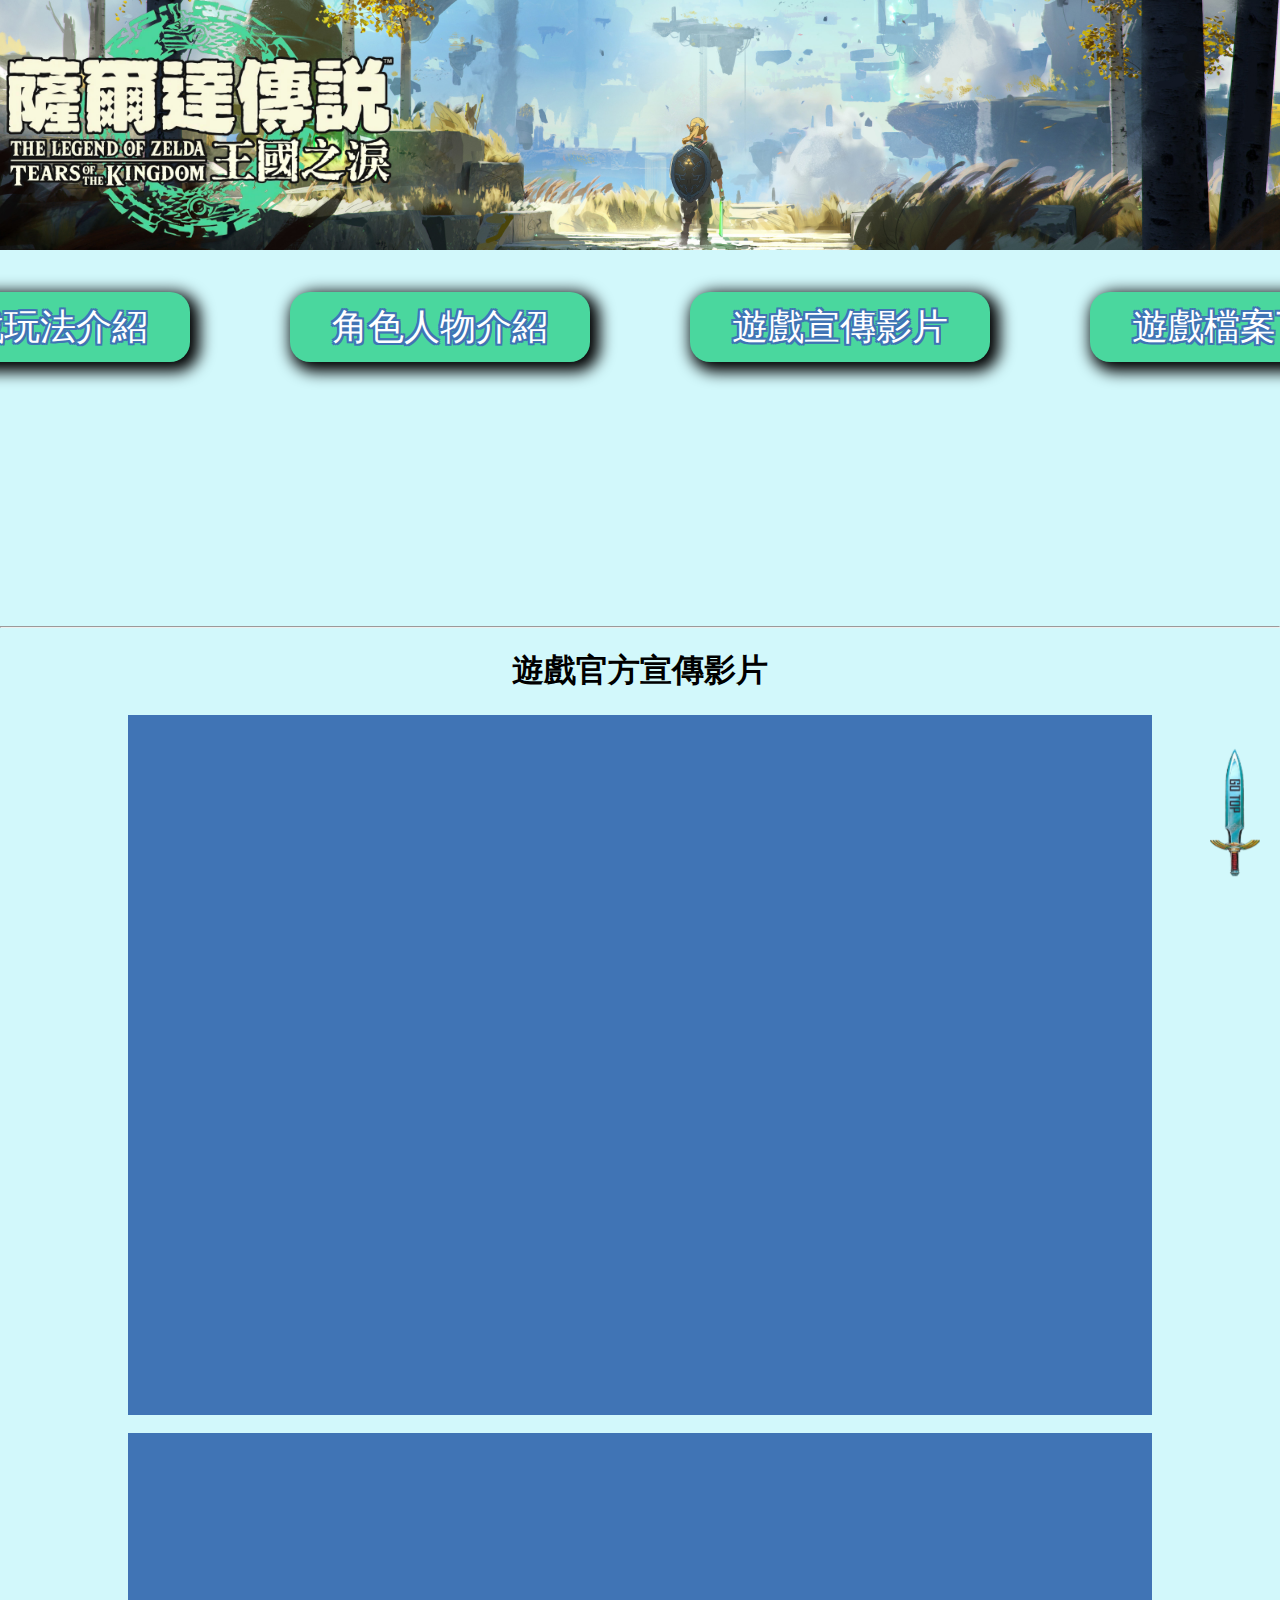
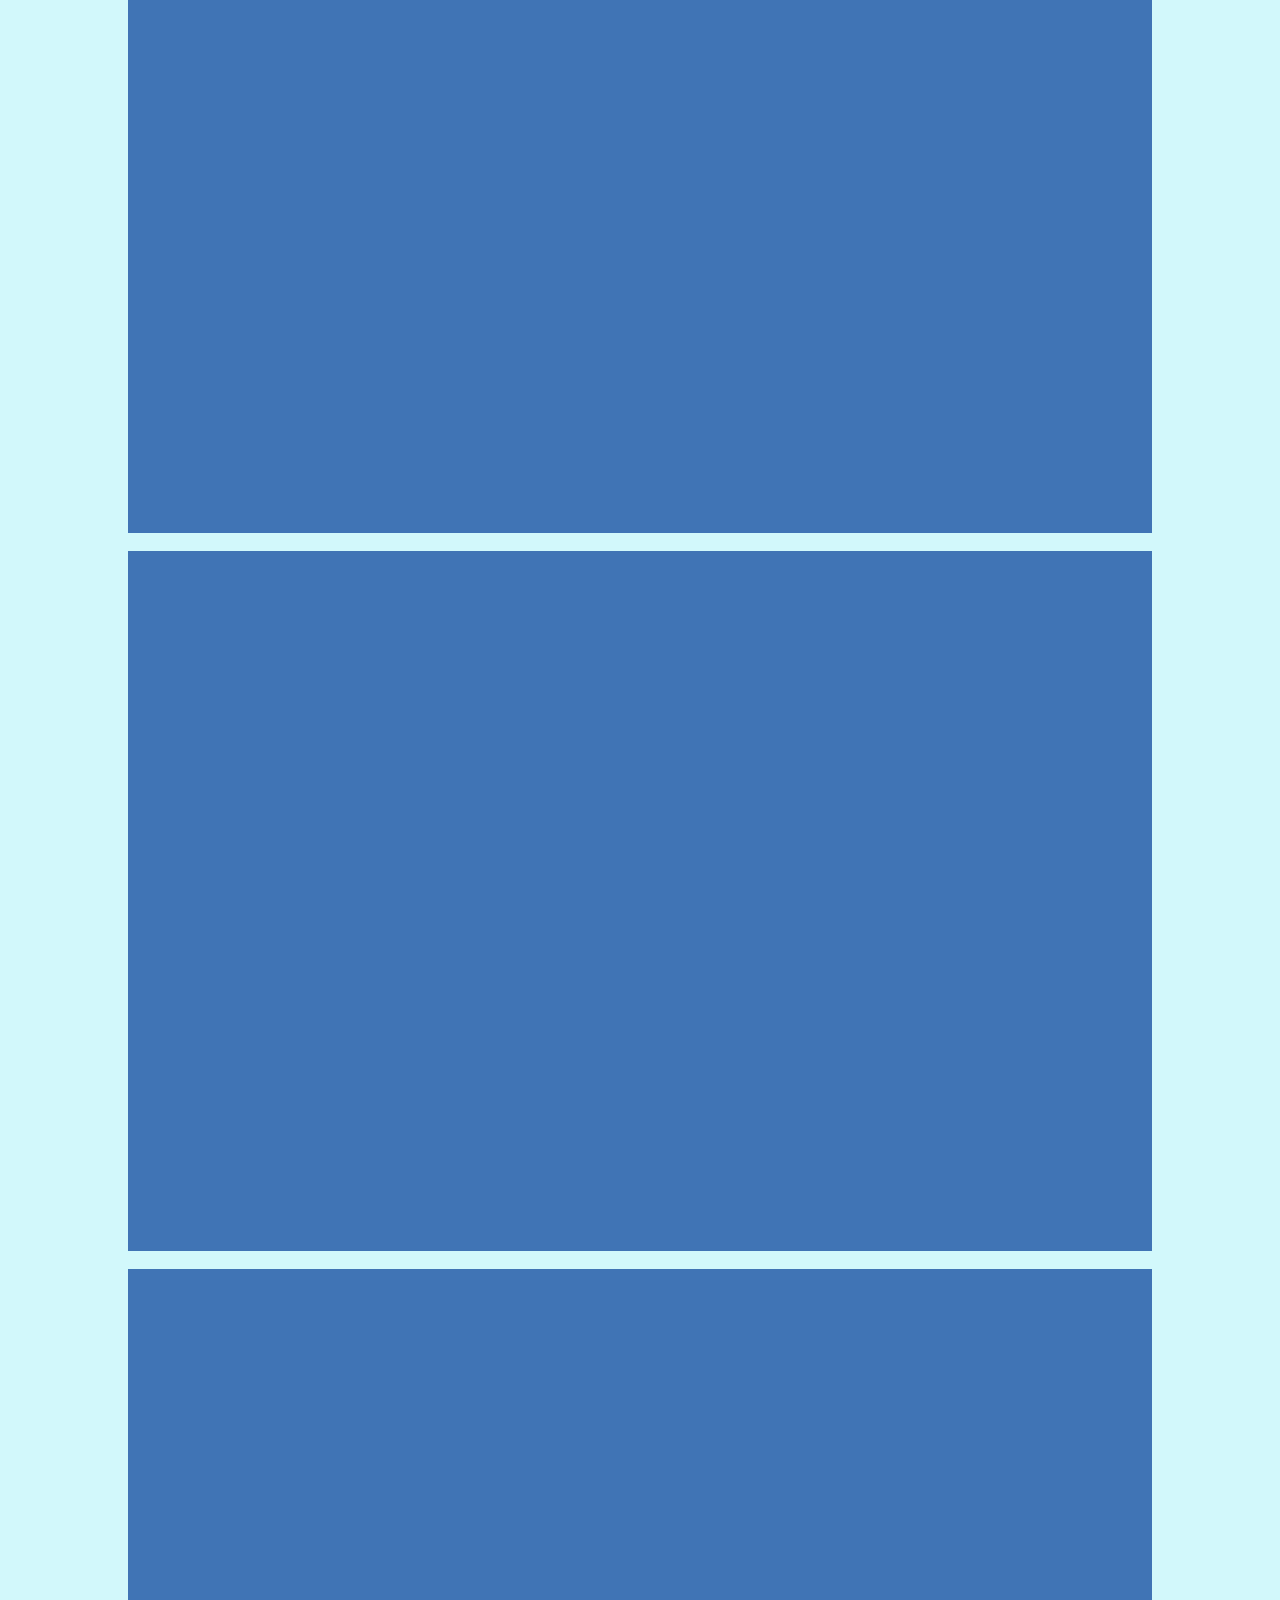
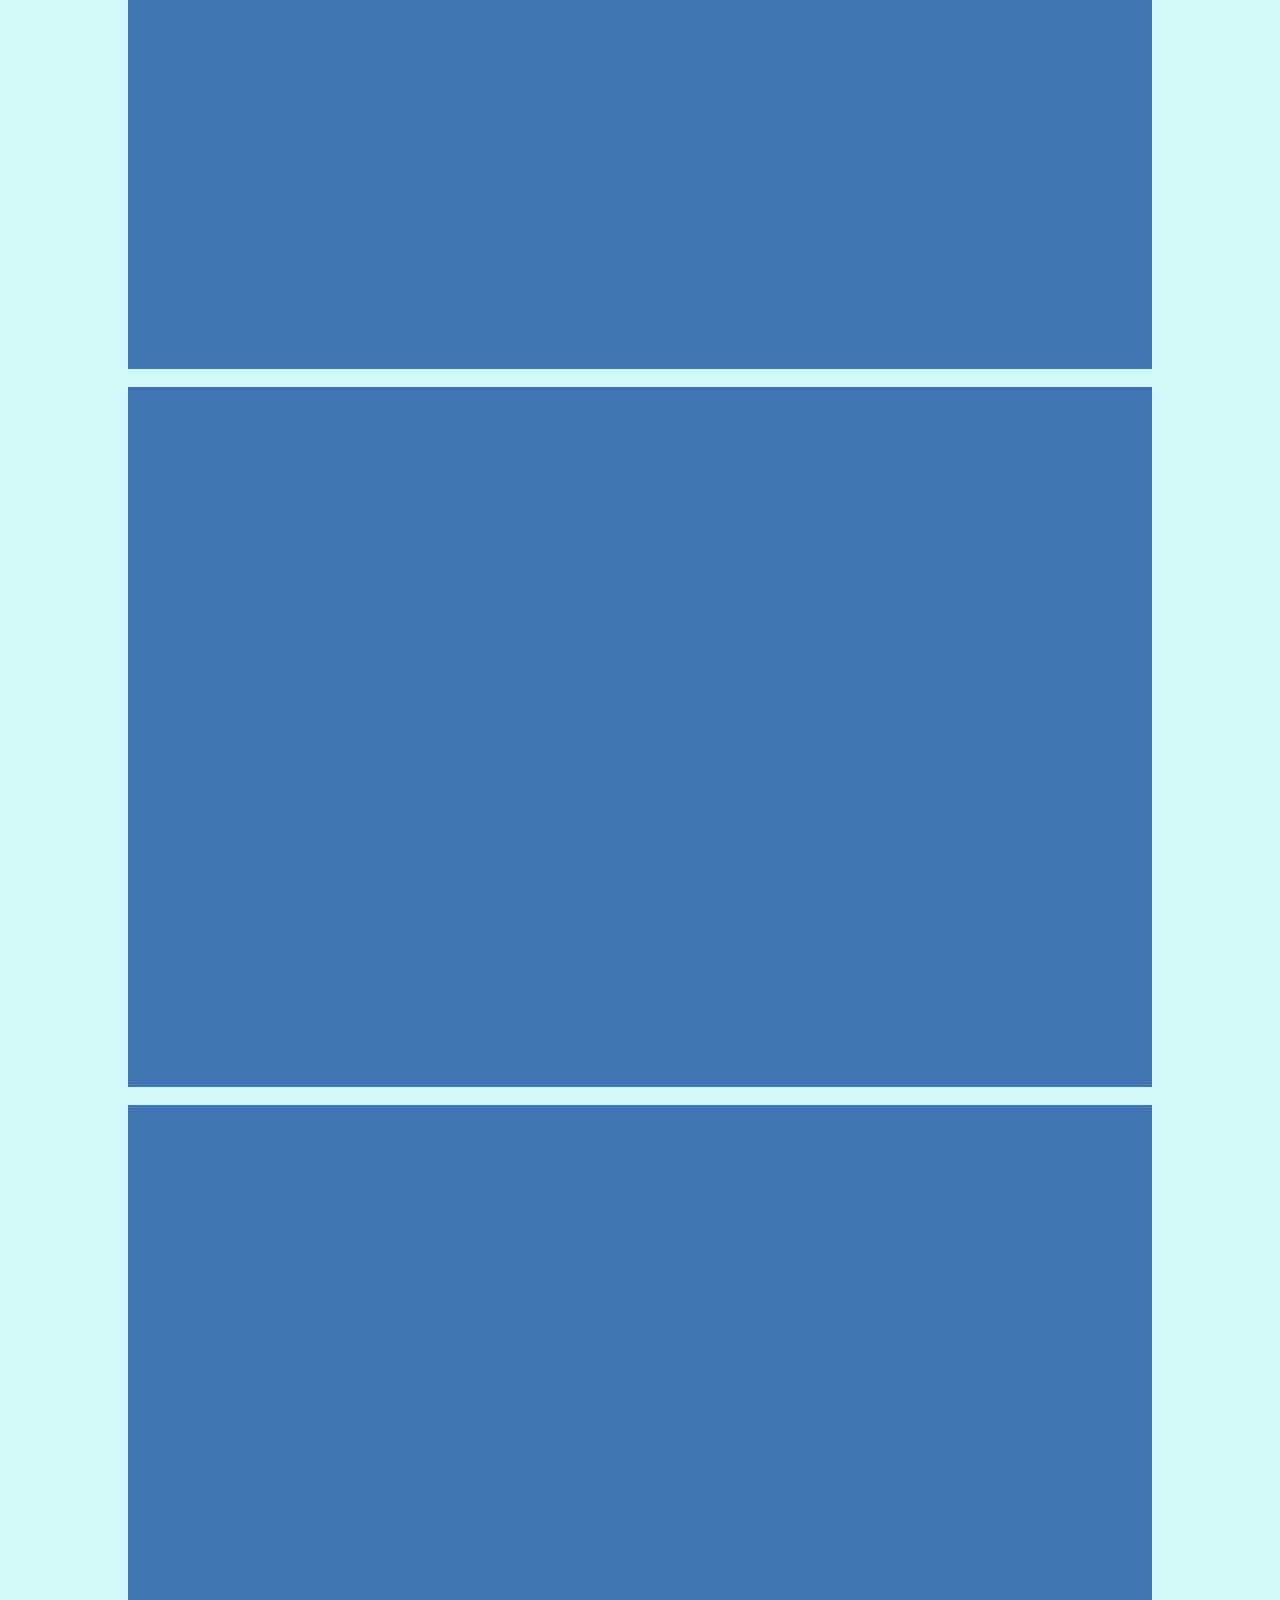
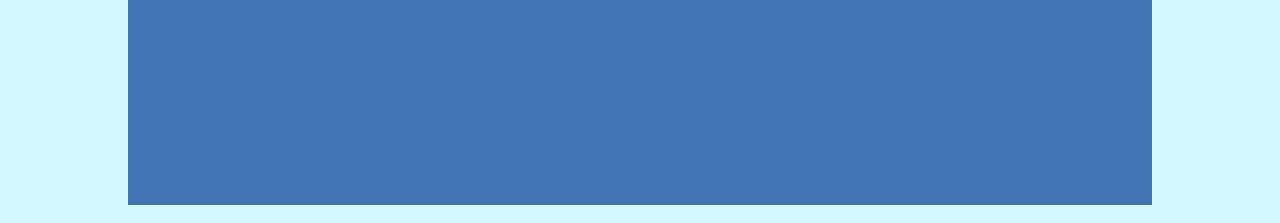
<file: movie.html>
<!DOCTYPE html>
<html lang="en">

<head>
    <meta charset="UTF-8">
    <title>遊戲宣傳影片</title>
    <!-- <link rel="stylesheet" href="./_css/bootstrap.css"> -->
    <link rel="stylesheet" href="./css/allcss.css">
    <!-- <script src="./_js/bootstrap.bundle.js"></script> -->
    <style>
        body {
            background-color: rgba(149, 239, 245, 0.425);
            margin: 0px;
        }

        h1 {
            text-align: center;
        }

        iframe {
            width: 80%;
            height: 700px;
            display: block;
            margin: 0 auto;
            background-color: #4074b5;
        }
    </style>

</head>

<body>
    <div id="top">
        <a href="./index.html" class="me-auto">
            <div id="index"><img src="./img/TotK_TCH_Logo.png" id="indexLogo">
        </a>
    </div>
    <div class="btn-container">
        <a href="./play.html" onmouseover="showImage(1)" onmouseout="hideImage(1)">
            <p class="btnTop">遊戲玩法介紹</p>
        </a>
        <a href="./gameNpc.html" onmouseover="showImage(2)" onmouseout="hideImage(2)">
            <p class="btnTop">角色人物介紹</p>
        </a>
        <a href="./movie.html" onmouseover="showImage(3)" onmouseout="hideImage(3)">
            <p class="btnTop">遊戲宣傳影片</p>
        </a>
        <a href="./download.html" onmouseover="showImage(4)" onmouseout="hideImage(4)">
            <p class="btnTop">遊戲檔案下載</p>
        </a>
    </div>

    <div class="btn-container">
        <img src="./img/3299_cover_image_app.png" class="btnImg1">
        <img src="./img/3299_cover_image_app.png" class="btnImg2">
        <img src="./img/3299_cover_image_app.png" class="btnImg3">
        <img src="./img/3299_cover_image_app.png" class="btnImg4">
    </div>

    <script>
        function showImage(index) {
            var imageElement = document.querySelector('.btnImg' + index);
            imageElement.style.visibility = 'visible';
        }

        function hideImage(index) {
            var imageElement = document.querySelector('.btnImg' + index);
            imageElement.style.visibility = 'hidden';
        }
    </script>
    <hr>
    <div>
        <h1>遊戲官方宣傳影片</h1>
        <iframe width="1191" height="670" src="https://www.youtube.com/embed/5PEyUrHB2NE"
            title="《薩爾達傳說 曠野之息》E3 2019展出影片" frameborder="0"
            allow="accelerometer; autoplay; clipboard-write; encrypted-media; gyroscope; picture-in-picture; web-share"
            allowfullscreen></iframe>
        <br>
        <iframe width="1191" height="670"
            src="https://www.youtube.com/embed/Y62rvwd0uA4?list=PLTYTU2rFOuKLJ9vnGwzzHi97Cw_vVzCEB"
            title="《薩爾達傳說 王國之淚》介紹影片" frameborder="0"
            allow="accelerometer; autoplay; clipboard-write; encrypted-media; gyroscope; picture-in-picture; web-share"
            allowfullscreen></iframe>
        <br>
        <iframe width="1191" height="670" src="https://www.youtube.com/embed/Pi-MRZBP91I"
            title="Sequel to The Legend of Zelda: Breath of the Wild - E3 2021 Teaser - Nintendo Direct" frameborder="0"
            allow="accelerometer; autoplay; clipboard-write; encrypted-media; gyroscope; picture-in-picture; web-share"
            allowfullscreen></iframe>
        <br>
        <iframe width="1191" height="670"
            src="https://www.youtube.com/embed/FXCB8xKvfpw?list=PLTYTU2rFOuKLJ9vnGwzzHi97Cw_vVzCEB"
            title="《薩爾達傳說 王國之淚》第2部介紹影片" frameborder="0"
            allow="accelerometer; autoplay; clipboard-write; encrypted-media; gyroscope; picture-in-picture; web-share"
            allowfullscreen></iframe>
        <br>
        <iframe width="1191" height="670"
            src="https://www.youtube.com/embed/omOOGfivXQs?list=PLTYTU2rFOuKLJ9vnGwzzHi97Cw_vVzCEB"
            title="《薩爾達傳說 王國之淚》第3部介紹影片（台灣）" frameborder="0"
            allow="accelerometer; autoplay; clipboard-write; encrypted-media; gyroscope; picture-in-picture; web-share"
            allowfullscreen></iframe>
        <br>
        <iframe width="1191" height="670"
            src="https://www.youtube.com/embed/J1lDJFdYJkI?list=PLTYTU2rFOuKLJ9vnGwzzHi97Cw_vVzCEB"
            title="製作人青沼英二遊玩《薩爾達傳說 王國之淚》影片（台灣）" frameborder="0"
            allow="accelerometer; autoplay; clipboard-write; encrypted-media; gyroscope; picture-in-picture; web-share"
            allowfullscreen></iframe>
        <br>
    </div>


    <a href="./movie.html" target="_top">
        <div id="goTop"><img src="./img/ALttP_Master_Sword_Artwork.png" id="imgTop"></div>
    </a>





</body>

</html>
</file>
<file: css/allcss.css>
#top {
    background: url(../img/1315732.png);
    width: 100%;
    height: 250px;
    background-repeat: no-repeat;
    background-size: cover;
    background-position: center bottom;
    margin: 0px;
    border: 0px;
}

#goTop {
    background-color: transparent;
    position: fixed;
    right: 20px;
    bottom: 20px;
}

#imgTop {
    width: 50px;
}

#index {
    background-color: transparent;
    top: 30px;
    left: 30px;
}

#indexLogo {
    width: 400px;
}

.btn-container {
    display: flex;
    justify-content: center;
}

.btnTop {
    color: #FFFFFF;
    text-shadow: 2px 2px 0 #4074b5, 2px -2px 0 #4074b5, -2px 2px 0 #4074b5, -2px -2px 0 #4074b5, 2px 0px 0 #4074b5, 0px 2px 0 #4074b5, -2px 0px 0 #4074b5, 0px -2px 0 #4074b5;
    background-color: rgb(74, 215, 158);
    width: 300px;
    height: 70px;
    text-align: center;
    line-height: 70px;
    font-size: 36px;
    border-radius: 20px;
    box-shadow: 5px 5px 15px 5px #000000;
    margin:50px 50px 0 50px;
}

.btnTop:hover {
    color: #FFFFFF;
    text-shadow: 2px 2px 0 #4074b5, 2px -2px 0 #4074b5, -2px 2px 0 #4074b5, -2px -2px 0 #4074b5, 2px 0px 0 #4074b5, 0px 2px 0 #4074b5, -2px 0px 0 #4074b5, 0px -2px 0 #4074b5;
    background-color: rgb(74, 215, 158);
    width: 300px;
    height: 70px;
    text-align: center;
    line-height: 70px;
    font-size: 36px;
    border-radius: 20px;
    box-shadow: 5px 5px 15px 5px #000000;
    margin:40px 50px 0 50px;
}

a {
    text-decoration: none;
}

.btnImg1 {
    border-radius: 20px;
    width: 200px;
    line-height: 70px;
    border-radius: 50px;
    padding: 0 100px 0 100px;
    visibility: hidden;
}
.btnImg2 {
    border-radius: 20px;
    width: 200px;
    line-height: 70px;
    border-radius: 50px;
    padding: 0 100px 0 100px;
    visibility: hidden;
}
.btnImg3 {
    border-radius: 20px;
    width: 200px;
    line-height: 70px;
    border-radius: 50px;
    padding: 0 100px 0 100px;
    visibility: hidden;
}
.btnImg4 {
    border-radius: 20px;
    width: 200px;
    line-height: 70px;
    border-radius: 50px;
    padding: 0 100px 0 100px;
    visibility: hidden;
}
#line{
    width: 100%;
    height: 1px;
    margin: 3rem;
    background: linear-gradient(90deg, rgba(235, 235, 235, 0.274) 0%, rgba(92, 91, 91, 0.322) 50%, rgba(235, 235, 235, 0.274) 100%);
}
</file>
